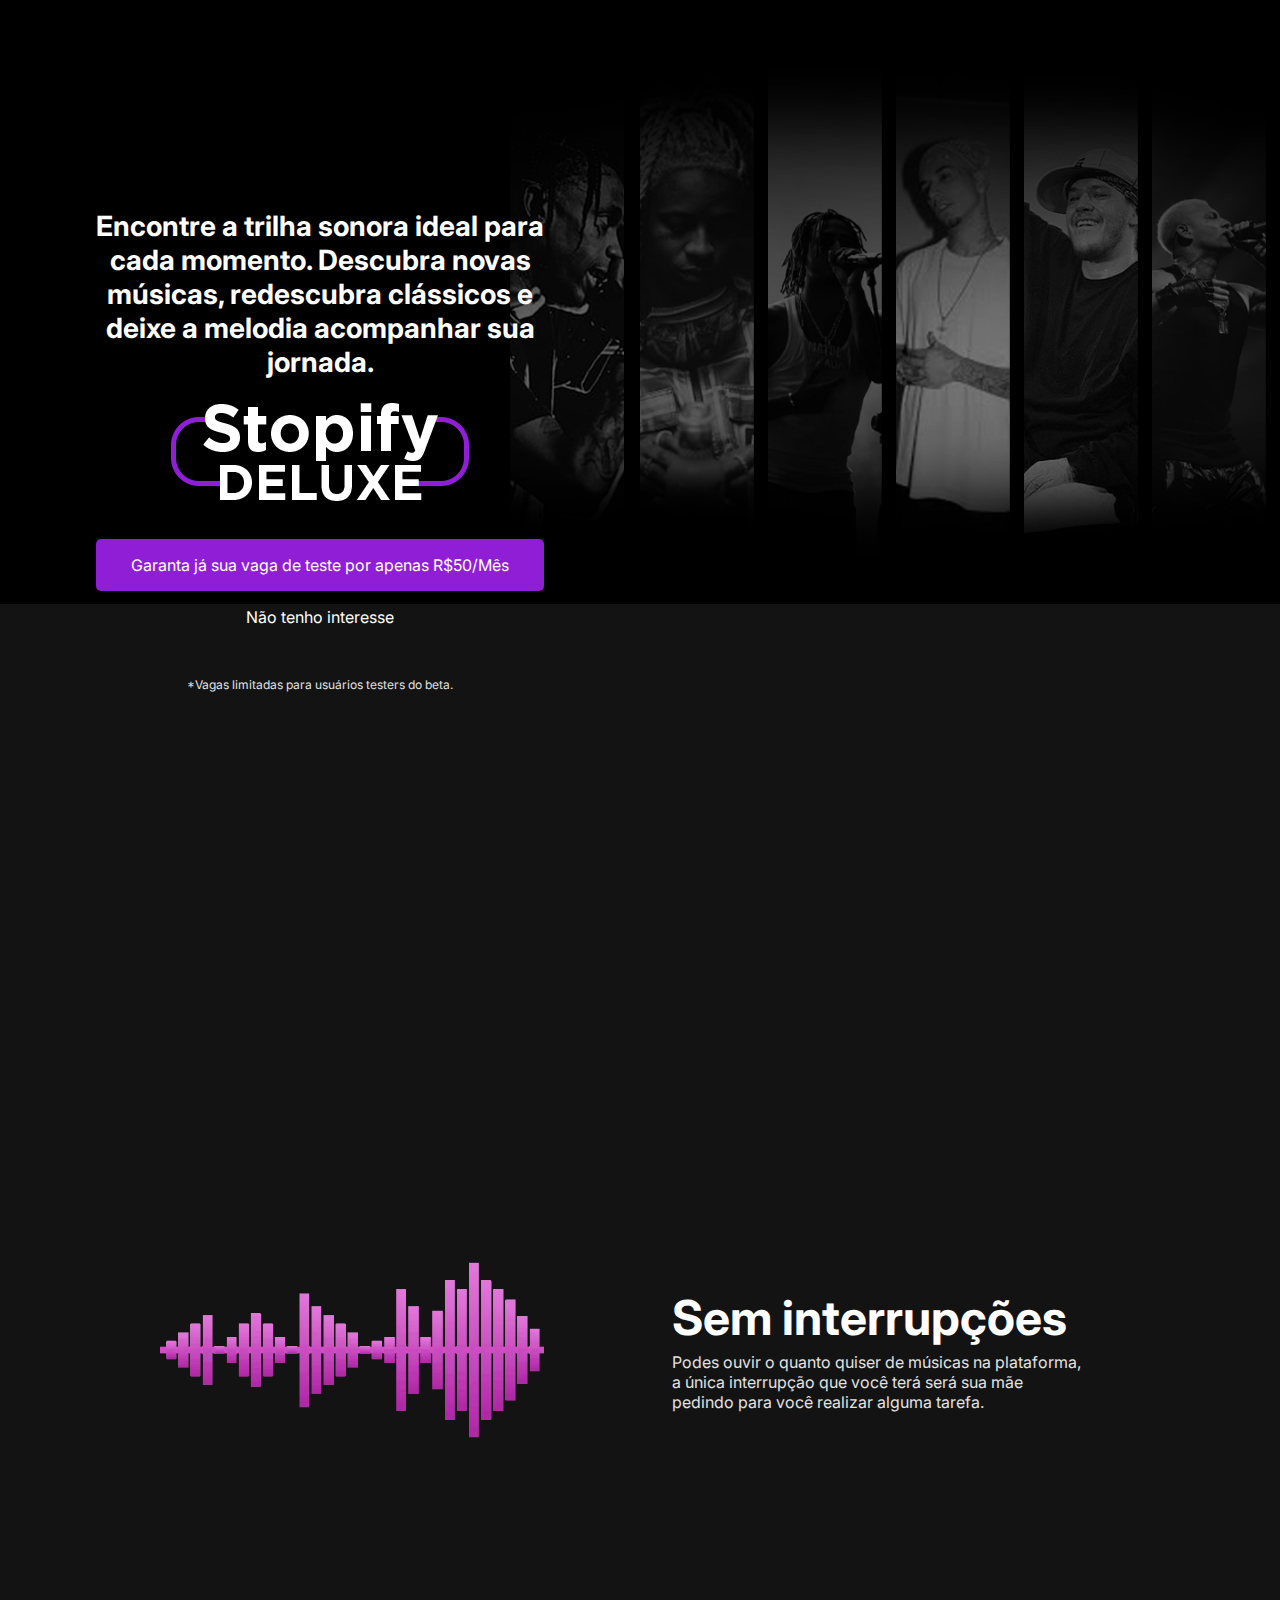
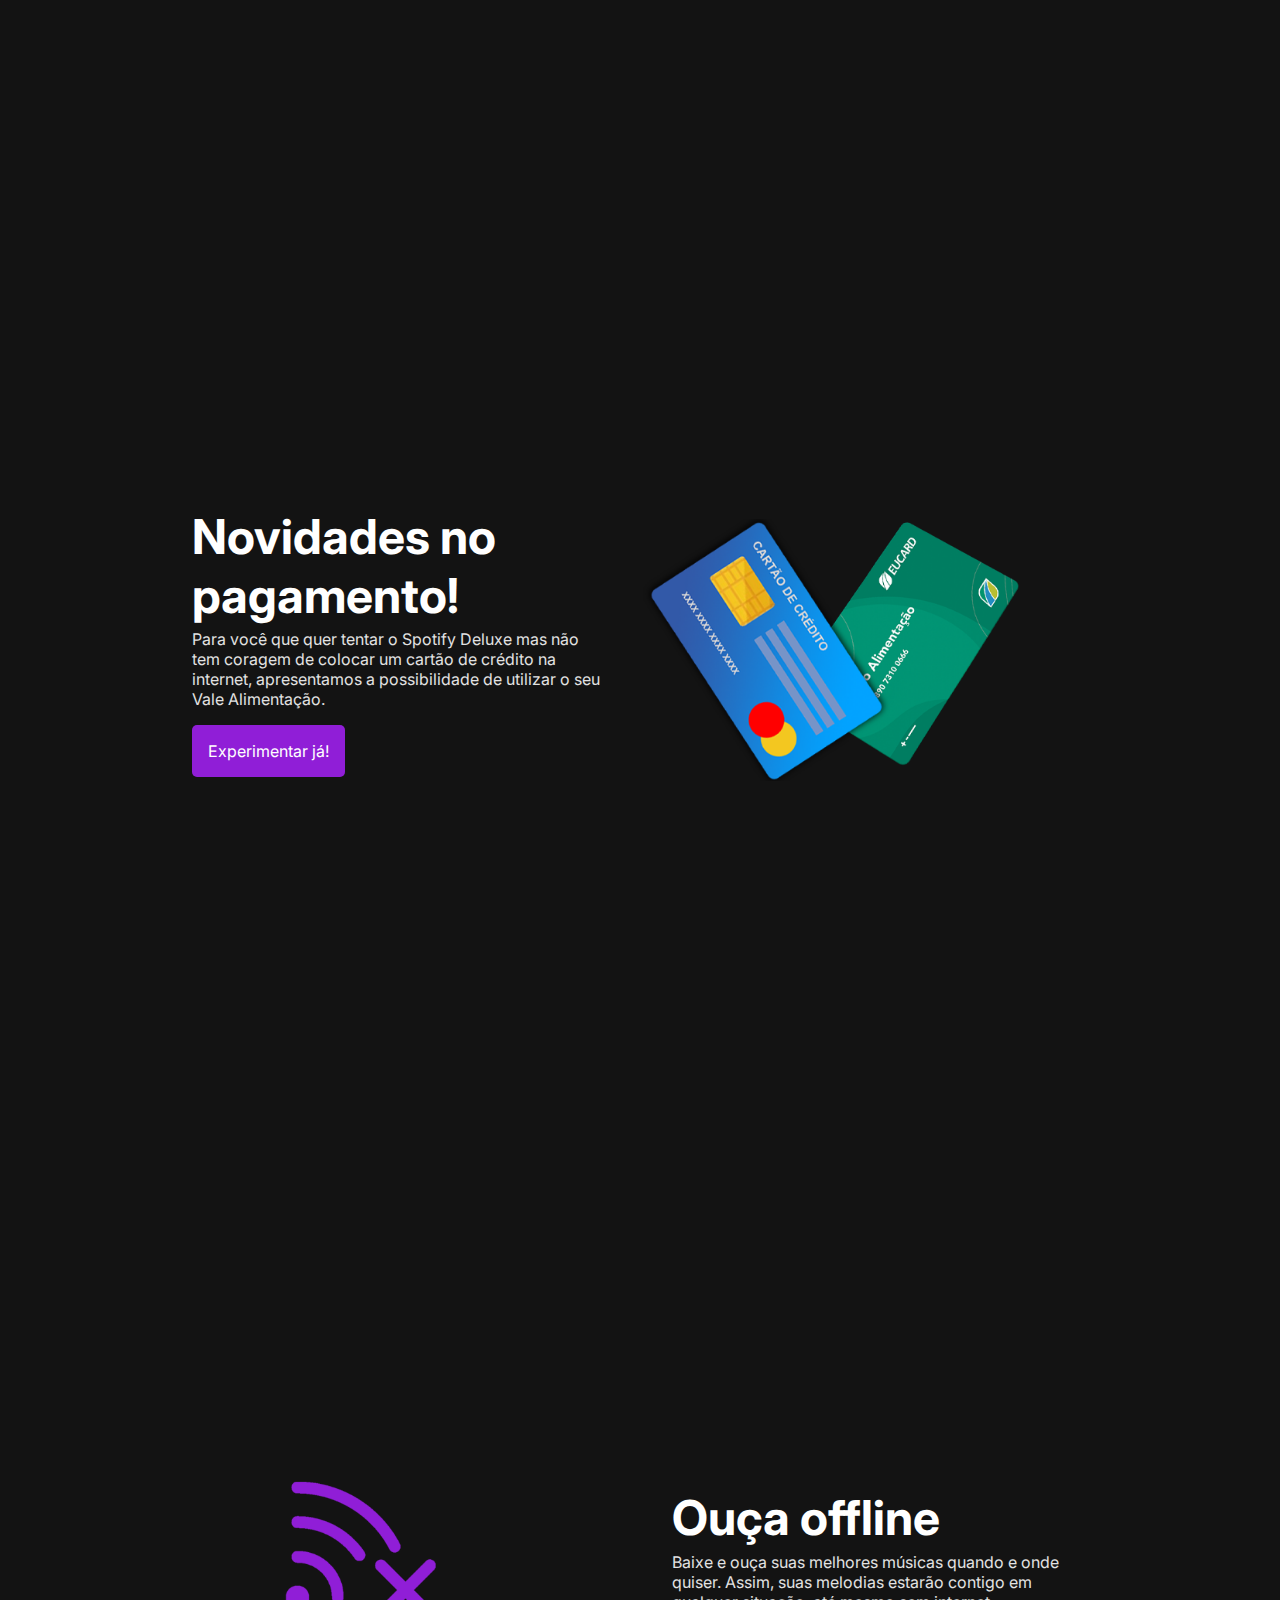
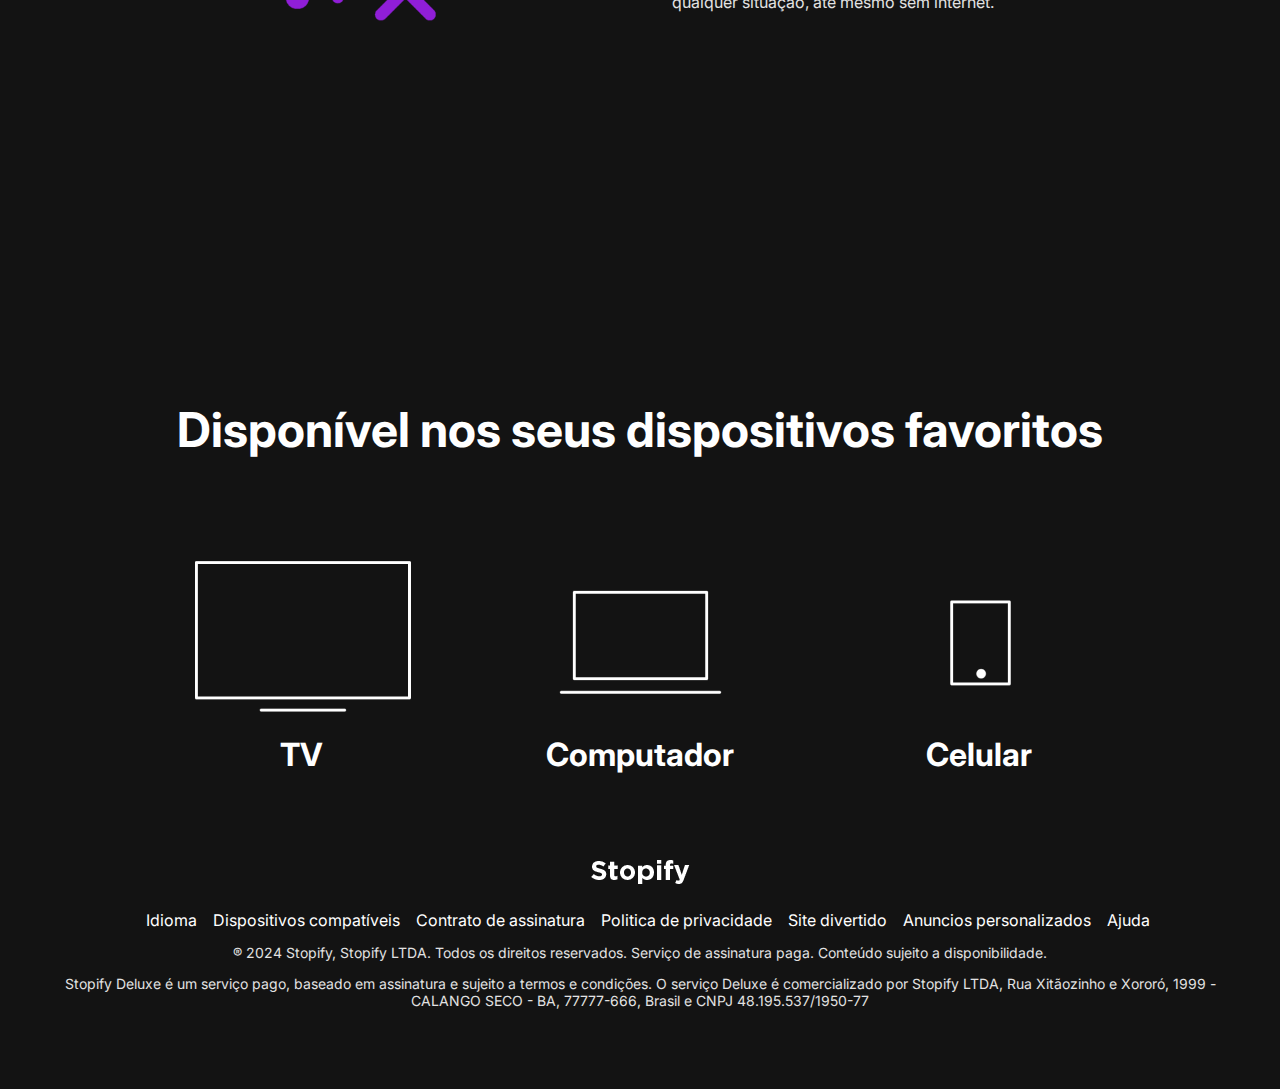
<file: index.html>
<!DOCTYPE html>
<html>

<head>
    <title>Stopify Deluxe</title>
    <link rel="icon" type="image/x-icon" href="img/logo_rosa.png">
    <meta charset="UTF-8">
    <meta name="viewport" content="width=device-width, initial-scale=1">
    <link rel="stylesheet" href="styles.css">
    <link rel="preconnect" href="https://fonts.googleapis.com">
    <link rel="preconnect" href="https://fonts.gstatic.com" crossorigin>
    <link href="https://fonts.googleapis.com/css2?family=Inter:wght@400;700&display=swap" rel="stylesheet">
</head>

<body>
    <section class="principal container">
        <div class="container__caixa">
            <h1 class="container__titulo">Encontre a trilha sonora ideal para cada momento. Descubra novas músicas, redescubra clássicos e deixe a melodia acompanhar sua jornada.</h1>
            <img src="img/deluxe.png" alt="Cantores" class="container__imagem">
            <a href="cadastro.html" class="container__botao">Garanta já sua vaga de teste por apenas R$50/Mês</a>

            <a style="color: white; text-decoration: none; display: block; margin-bottom: 50px;"
   href="https://permita.me/?q=o+que+eu+fa%C3%A7o+se+sou+m%C3%A3o+de+vaca%3F">Não tenho interesse</a>

            <p class="container__aviso">*Vagas limitadas para usuários testers do beta.</p>

                       <!--<a href="www.alura.com.br" class="container__botao botao_secundario">Não tenho interesse.</a> //--> 
        </div>
    </section>

    <section class="container secundario">
        <img src="img/13-26-45-476_512.webp" alt="Ondas sonoras" class="secundario__imagem">
        <div class="container__descricao">
            <h2 class="descricao__titulo">Sem interrupções</h2>
            <p class="descricao__texto">Podes ouvir o quanto quiser de músicas na plataforma, a única interrupção que você terá será sua mãe 
                pedindo para você realizar alguma tarefa.
            </p>
        </div>
    </section>

    <section class="container secundario">
        <div class="container__descricao">
            <h1 class="descricao__titulo">
                Novidades no pagamento!
            </h2>
            <p class="descricao__texto">Para você que quer tentar o Spotify Deluxe mas não tem coragem de colocar um cartão de crédito na internet, apresentamos a possibilidade
                de utilizar o seu Vale Alimentação.
            </p>
            <a href="cadastro.html" class="container__botao secundario__botao" container>Experimentar já!</a>
        </div>
        <img src="img/cartoes.png" alt="Cartões de pagamento" class="secundario__imagem">
    </section>

    <section class="container secundario">
        <img src="img/sem_net.png" alt="Sem internet"
            class="secundario__imagem">
        <div class="container__descricao">
            <h2 class="descricao__titulo">Ouça offline</h2>
            <p class="descricao__texto">Baixe e ouça suas melhores músicas quando e onde quiser. Assim, suas melodias estarão contigo em qualquer situação, até mesmo sem internet.</p>
        </div>
    </section>
    
    <section class="dispositivos">
        <h2 class="dispositivos__titulo">Disponível nos seus dispositivos favoritos</h2>
        <ul class="dispositivos__lista">
            <li>
                <img src="img/tv.png" alt="Ícone de televisão">
                <h3 class="lista__item">TV</h3>
            </li>
            <li>
                <img src="img/computador.png" alt="Ícone de computador">
                <h3 class="lista__item">Computador</h3>
            </li>
            <li>
                <img src="img/celular.png" alt="Ícone de celular">
                <h3 class="lista__item">Celular</h3>
            </li>
        </ul>
    </section>

    <footer class="rodape">
        <img src="img/Logo.png" alt="Alura+" class="rodape__logo">
        <ul class="rodape__lista">
            <li class="lista__link">
                <a href="#">Idioma</a>
            </li>
            <li class="lista__link">
                <a href="#">Dispositivos compatíveis</a>
            </li>
            <li class="lista__link">
                <a href="#">Contrato de assinatura</a>
            </li>
            <li class="lista__link">
                <a href="#">Politica de privacidade</a>
            </li>
            <li class="lista__link">
                <a href="http://www.staggeringbeauty.com/">Site divertido</a>
            </li>
            <li class="lista__link">
                <a href="#">Anuncios personalizados</a>
            </li>
            <li class="lista__link">
                <a href="#">Ajuda</a>
            </li>
        </ul>
        <p class="rodape__texto">® 2024 Stopify, Stopify LTDA. Todos os direitos reservados. Serviço de
            assinatura paga. Conteúdo sujeito a disponibilidade.</p>
        <p class="rodape__texto">Stopify Deluxe é um serviço pago, baseado em assinatura e sujeito a termos e condições. O
            serviço Deluxe é comercializado por Stopify LTDA, Rua Xitãozinho e Xororó, 1999 - CALANGO SECO - BA, 77777-666, Brasil e CNPJ 48.195.537/1950-77</p>
    </footer>
</body>

</html>
</file>
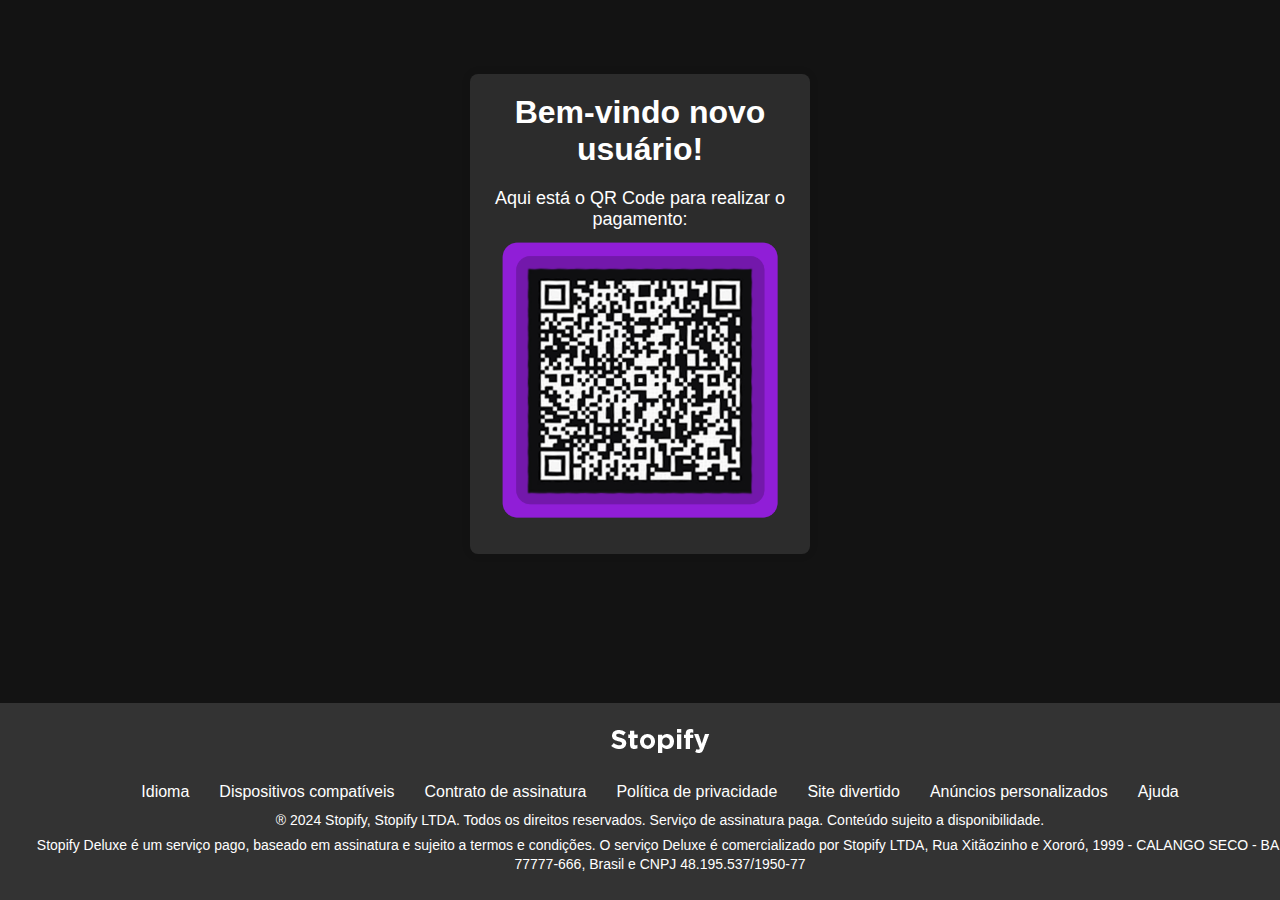
<file: bem_vindo.html>
<!DOCTYPE html>
<html lang="pt-BR">
<head>
    <meta charset="UTF-8">
    <link rel="icon" type="image/x-icon" href="img/logo_rosa.png">
    <meta name="viewport" content="width=device-width, initial-scale=1.0">
    <title>Bem-vindo</title>
    <style>
        body {
            font-family: Arial, sans-serif;
            background-color: #131313;
            display: flex;
            flex-direction: column;
            min-height: 100vh;
            margin: 0;
        }
        .container {
            background-color: #2c2c2c;
            padding: 20px;
            border-radius: 8px;
            box-shadow: 0 0 10px rgba(0, 0, 0, 0.1);
            text-align: center;
            width: 300px;
            margin: auto;
            flex: 0;
        }
        .container h1 {
            margin: 0;
            color: #ffffff;
        }
        .container p {
            margin: 20px 0 0;
            color: #ffffff;
            font-size: 18px;
        }
        .rodape {
            background-color: #333;
            color: white;
            text-align: center;
            padding: 20px;
            width: 100%;
            margin-top: auto;
        }
        .rodape__logo {
            max-width: 150px;
            margin-bottom: 10px;
        }
        .rodape__lista {
            list-style: none;
            padding: 0;
            margin: 10px 0;
            display: flex;
            justify-content: center;
            flex-wrap: wrap;
        }
        .lista__link {
            margin: 0 15px;
        }
        .lista__link a {
            color: white;
            text-decoration: none;
        }
        .rodape__texto {
            font-size: 14px;
            margin: 5px 0;
            line-height: 1.4;
        }
        .qr-code {
            width: 300px; 
            max-width: 100%; 
            height: auto; 
        }
    </style>
</head>
<body>

    <div class="container">
        <h1>Bem-vindo novo usuário!</h1>
        <p>Aqui está o QR Code para realizar o pagamento:</p>
        <img src="img/QR_CODE.png" alt="QR Code" class="qr-code">
    </div>

    <footer class="rodape">
        <img src="img/Logo.png" alt="Alura+" class="rodape__logo">
        <ul class="rodape__lista">
            <li class="lista__link"><a href="#">Idioma</a></li>
            <li class="lista__link"><a href="#">Dispositivos compatíveis</a></li>
            <li class="lista__link"><a href="#">Contrato de assinatura</a></li>
            <li class="lista__link"><a href="#">Política de privacidade</a></li>
            <li class="lista__link"><a href="http://www.staggeringbeauty.com/">Site divertido</a></li>
            <li class="lista__link"><a href="#">Anúncios personalizados</a></li>
            <li class="lista__link"><a href="#">Ajuda</a></li>
        </ul>
        <p class="rodape__texto">® 2024 Stopify, Stopify LTDA. Todos os direitos reservados. Serviço de assinatura paga. Conteúdo sujeito a disponibilidade.</p>
        <p class="rodape__texto">Stopify Deluxe é um serviço pago, baseado em assinatura e sujeito a termos e condições. O serviço Deluxe é comercializado por Stopify LTDA, Rua Xitãozinho e Xororó, 1999 - CALANGO SECO - BA, 77777-666, Brasil e CNPJ 48.195.537/1950-77</p>
    </footer>

</body>
</html>
</file>
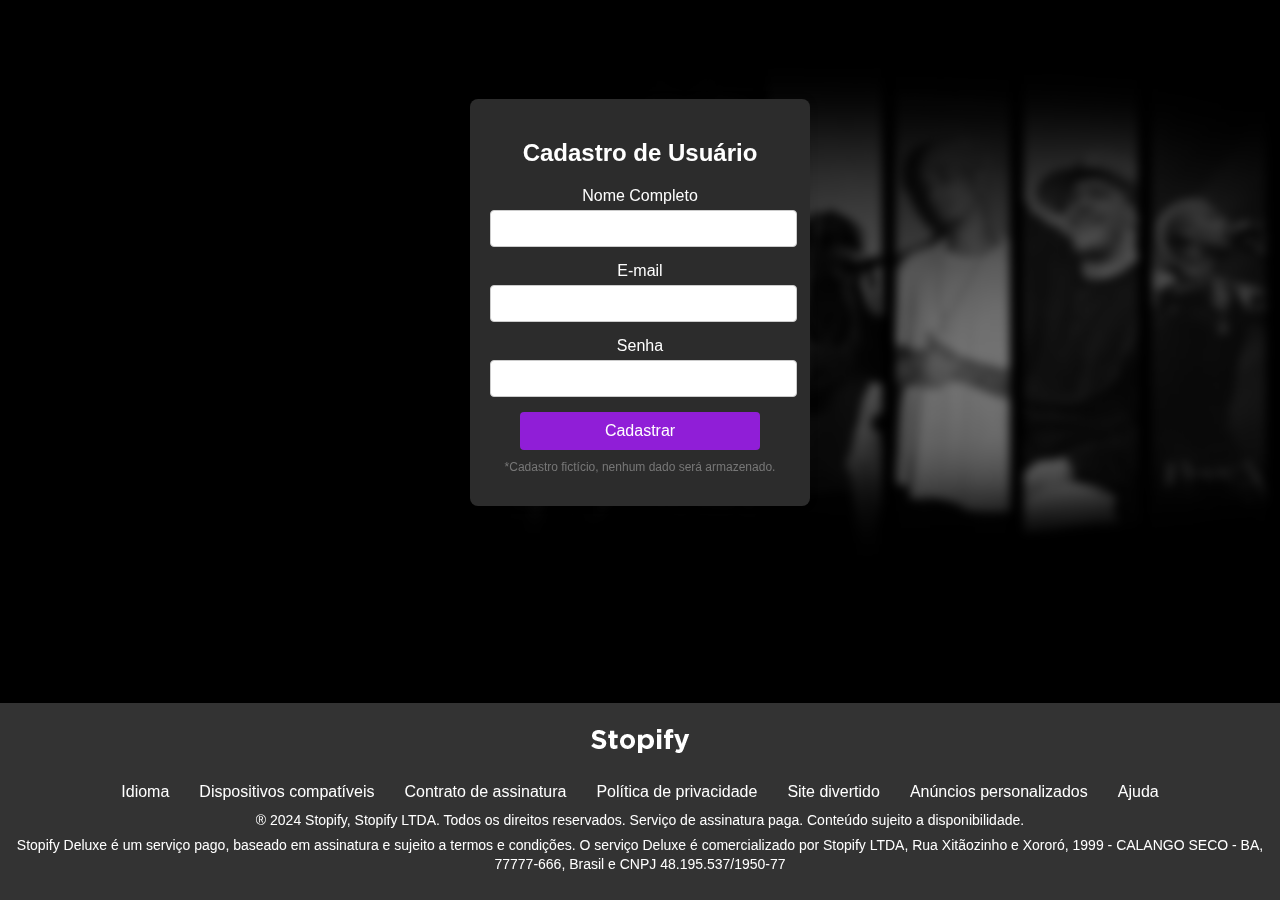
<file: cadastro.html>
<!DOCTYPE html>
<html lang="pt-BR">
<head>
    <meta charset="UTF-8">
    <link rel="icon" type="image/x-icon" href="img/logo_rosa.png">
    <meta name="viewport" content="width=device-width, initial-scale=1.0">
    <title>Cadastro de Usuário</title>
    <style>
        body {
            background-image: url("img/Fundo.png");
            background-repeat: no-repeat;
            background-size: contain;
            align-items: center;
            text-align: center;
            backdrop-filter: blur(5px);
            font-family: Arial, sans-serif;
            background-color: #000000;
            display: flex;
            flex-direction: column;
            min-height: 100vh;
            margin: 0;
        }
        .container {
            background-color: #2c2c2c;
            padding: 20px;
            border-radius: 8px;
            box-shadow: 0 0 10px rgba(0, 0, 0, 0.1);
            width: 300px;
            margin: auto;
            flex: 0;
        }
        .container h2 {
            text-align: center;
            margin-bottom: 20px;
            color: #ffffff;
        }
        .container label {
            display: block;
            margin-bottom: 5px;
            color: #fdfdfd;
        }
        .container input[type="text"],
        .container input[type="email"],
        .container input[type="password"] {
            width: 95%;
            padding: 10px;
            margin-bottom: 15px;
            border: 1px solid #ccc;
            border-radius: 4px;
        }
        .container input[type="submit"] {
            width: 80%;
            padding: 10px;
            background-color: #901ed7;
            border: none;
            border-radius: 4px;
            color: white;
            font-size: 16px;
            cursor: pointer;
        }
        .container input[type="submit"]:hover {
            background-color: #7318ab;
        }
        .rodape {
            background-color: #333;
            color: white;
            text-align: center;
            padding: 20px;
            width: 100%;
            margin-top: auto;
        }
        .rodape__logo {
            max-width: 150px;
            margin-bottom: 10px;
        }
        .rodape__lista {
            list-style: none;
            padding: 0;
            margin: 10px 0;
            display: flex;
            justify-content: center;
            flex-wrap: wrap;
        }
        .lista__link {
            margin: 0 15px;
        }
        .lista__link a {
            color: white;
            text-decoration: none;
        }
        .rodape__texto {
            font-size: 14px;
            margin: 5px 0;
            line-height: 1.4;
        }
        .aviso {
            font-size: 12px;
            color: #777;
            margin-top: 10px;
        }
    </style>
</head>
<body>

    <div class="container">
        <h2>Cadastro de Usuário</h2>
        <form action="bem_vindo.html" method="GET">
            <label for="nome">Nome Completo</label>
            <input type="text" id="nome" name="nome" required>

            <label for="email">E-mail</label>
            <input type="email" id="email" name="email" required>

            <label for="senha">Senha</label>
            <input type="password" id="senha" name="senha" required>

            <input type="submit" value="Cadastrar">
        </form>
        <p class="aviso">*Cadastro fictício, nenhum dado será armazenado.</p>
    </div>

    <footer class="rodape">
        <img src="img/Logo.png" alt="Alura+" class="rodape__logo">
        <ul class="rodape__lista">
            <li class="lista__link"><a href="#">Idioma</a></li>
            <li class="lista__link"><a href="#">Dispositivos compatíveis</a></li>
            <li class="lista__link"><a href="#">Contrato de assinatura</a></li>
            <li class="lista__link"><a href="#">Política de privacidade</a></li>
            <li class="lista__link"><a href="http://www.staggeringbeauty.com/">Site divertido</a></li>
            <li class="lista__link"><a href="#">Anúncios personalizados</a></li>
            <li class="lista__link"><a href="#">Ajuda</a></li>
        </ul>
        <p class="rodape__texto">® 2024 Stopify, Stopify LTDA. Todos os direitos reservados. Serviço de assinatura paga. Conteúdo sujeito a disponibilidade.</p>
        <p class="rodape__texto">Stopify Deluxe é um serviço pago, baseado em assinatura e sujeito a termos e condições. O serviço Deluxe é comercializado por Stopify LTDA, Rua Xitãozinho e Xororó, 1999 - CALANGO SECO - BA, 77777-666, Brasil e CNPJ 48.195.537/1950-77</p>
    </footer>

</body>
</html>
</file>
<file: styles.css>
:root {
    --branco-principal: #FFFFFF;
    --cinza-secundario: #e2e2e2;
    --botao-azul: #901ed7;
    --cor-de-fundo: #131313;
    --fonte-principal: 'Inter';
    --botao-azul-efeito: #7318ab;
}

body {
    background-color: var(--cor-de-fundo);
    color: var(--branco-principal);
    font-family: var(--fonte-principal);
    font-size: 16px;
    font-weight: 400;
}

* {
    margin: 0;
    padding: 0;
}

.principal {
    background-image: url("img/Fundo.png");
    background-repeat: no-repeat;
    background-size: contain;
    align-items: center;
    text-align: center;
}

.container {
    height: 100vh;
    display: grid;
    grid-template-columns: 50% 50%;
}

.container__botao {
    background-color: var(--botao-azul);
    border-radius: 5px;
    padding: 1em;
    color: var(--branco-principal);
    display: block;
    text-decoration: none;
    margin-bottom: 1em;
}

.botao_secundario {
    background-color: transparent;
    border: 2px solid var(--branco-principal)
}

.container__aviso {
    font-size: 12px;
    color: var(--cinza-secundario);
}

.container__titulo {
    font-size: 28px;
    font-weight: 700;
}

.container__imagem {
    margin: 1em 0 2em 0;
}

.container__caixa {
    margin: 0 6em;
}

.secundario__imagem {
    width: 80%;
}

.secundario {
    align-items: center;
    margin: 0 10em;
}

.descricao__titulo {
    font-weight: 700;
    font-size: 48px;
    color: var(--branco-principal);
    margin-bottom: 0.1em;
}

.descricao__texto {
    color: var(--cinza-secundario);
}

.secundario__botao {
    display: inline-block;
    margin-top: 1em;
}

.container__descricao {
    padding: 2em;
}

.dispositivos__lista {
    display: flex;
    justify-content: center;
    list-style-type: none;
    margin: 5em 0;
}

.dispositivos {
    text-align: center;
}

.dispositivos__titulo {
    font-size: 48px;
    color: var(--branco-principal);
}

.lista__item {
    font-size: 32px;
    color: var(--branco-principal);
}

.rodape {
    text-align: center;
    margin: 5em 3em;
}

.rodape__lista {
    display: flex;
    justify-content: center;
    list-style-type: none;
    margin-top: 1em;
}

.lista__link a{
    text-decoration: none;
    color: var(--branco-principal);
    margin-left: 1em;
}

.rodape__texto {
    margin: 1em 0;
    color: var(--cinza-secundario);
    font-size: 14px;
}

.lista__link a:hover {
    color: var(--botao-azul);
}

.lista__link a:active {
    color: purple;
}

.container__botao:hover {
    background-color: var(--botao-azul-efeito);
    color: var(--cor-de-fundo);
}
</file>
